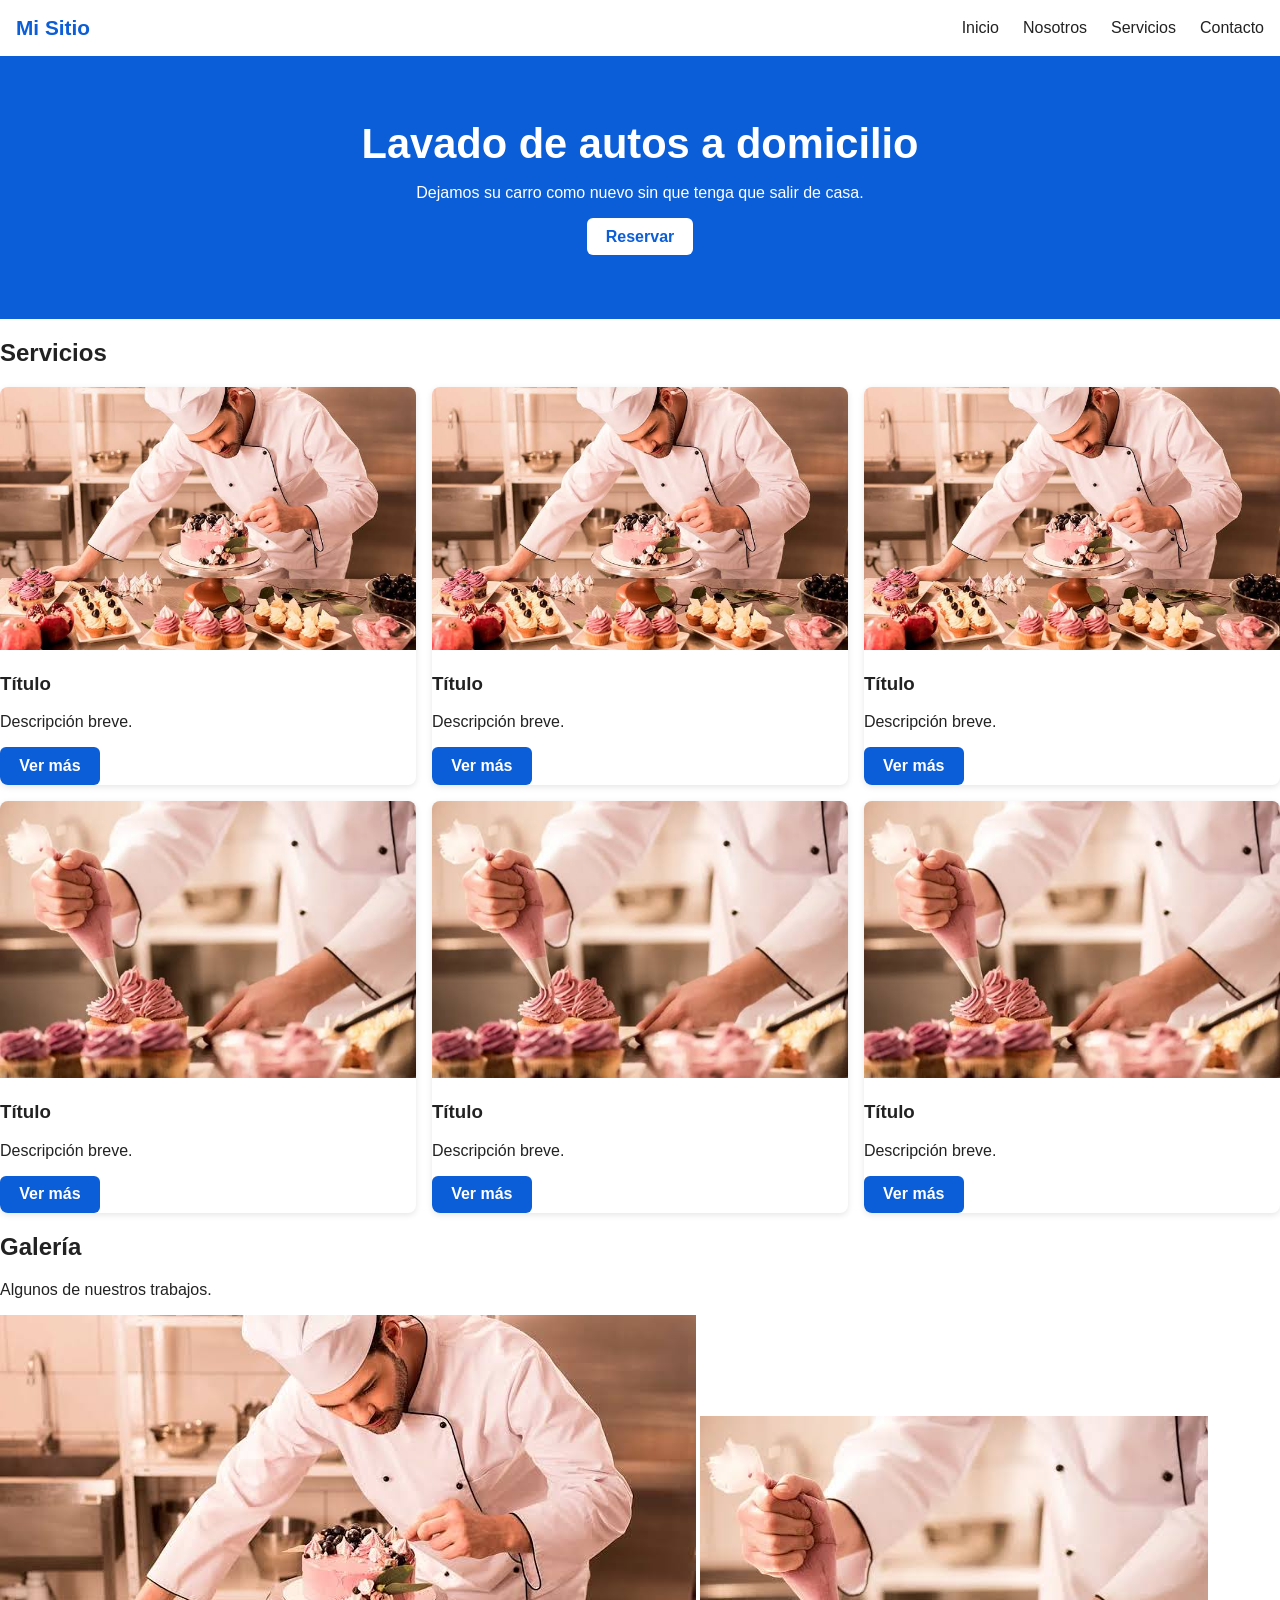
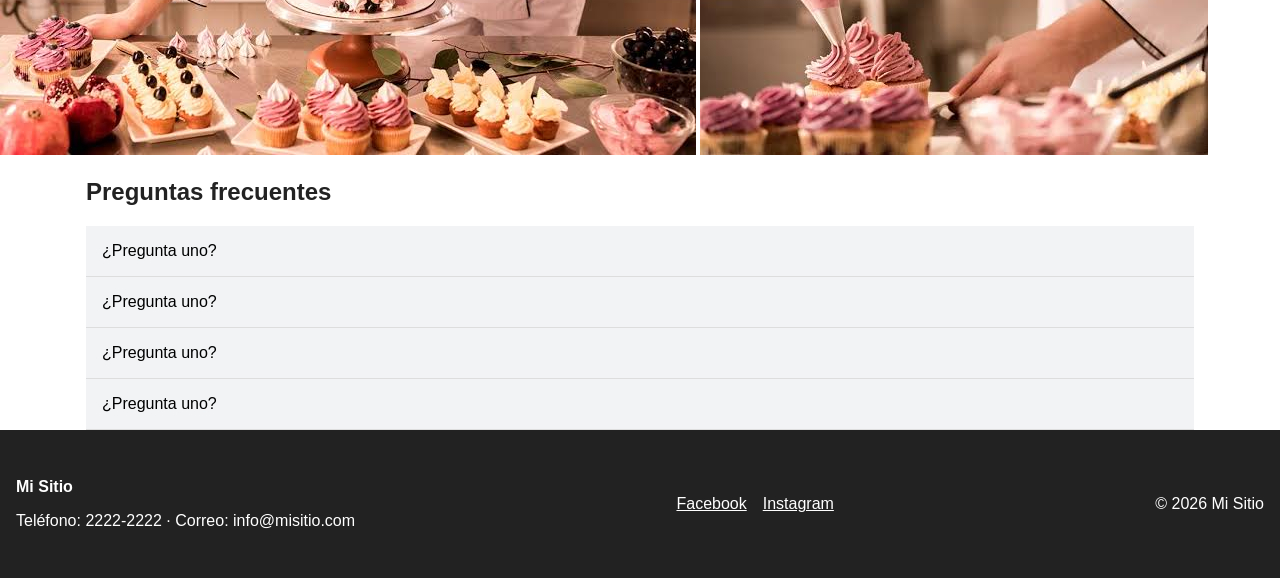
<file: index.html>
<!DOCTYPE html>
<html lang="es">
<head>
    <meta charset="UTF-8">
    <meta name="viewport" content="width=device-width, initial-scale=1.0">
    <title>Pastelería</title>
      <link rel="stylesheet" href="css/estilos.css">
</head>
<body>
 


<header class="header">
  <a href="index.html" class="logo">Mi Sitio</a>

  <button class="hamburguesa" id="btnMenu">
    <span></span><span></span><span></span>
  </button>

  <nav class="menu" id="menu">
    <ul>
      <li><a href="index.html">Inicio</a></li>
      <li><a href="nosotros.html">Nosotros</a></li>
      <li><a href="servicios.html">Servicios</a></li>
      <li><a href="contacto.html">Contacto</a></li>
    </ul>
  </nav>
</header>

<main>
  <section class="portada">
    <h1>Lavado de autos a domicilio</h1>
    <p>Dejamos su carro como nuevo sin que tenga que salir de casa.</p>
    <a href="contacto.html" class="boton">Reservar</a>
  </section>

  <section class="servicios">
    <h2>Servicios</h2>
  <div class="cards">
  <article class="tarjeta">
    <img src="img/pastel1.jpg" alt="Servicio 1">
    <h3>Título</h3>
    <p>Descripción breve.</p>
    <a href="#" class="boton">Ver más</a>
  </article>

   <article class="tarjeta">
    <img src="img/pastel1.jpg" alt="Servicio 1">
    <h3>Título</h3>
    <p>Descripción breve.</p>
    <a href="#" class="boton">Ver más</a>
  </article>
   <article class="tarjeta">
    <img src="img/pastel1.jpg" alt="Servicio 1">
    <h3>Título</h3>
    <p>Descripción breve.</p>
    <a href="#" class="boton">Ver más</a>
  </article>
   <article class="tarjeta">
    <img src="img/pastel2.jpg" alt="Servicio 1">
    <h3>Título</h3>
    <p>Descripción breve.</p>
    <a href="#" class="boton">Ver más</a>
  </article>
   <article class="tarjeta">
    <img src="img/pastel2.jpg" alt="Servicio 1">
    <h3>Título</h3>
    <p>Descripción breve.</p>
    <a href="#" class="boton">Ver más</a>
  </article>
   <article class="tarjeta">
    <img src="img/pastel2.jpg" alt="Servicio 1">
    <h3>Título</h3>
    <p>Descripción breve.</p>
    <a href="#" class="boton">Ver más</a>
  </article>

</div>

  </section>

  <section class="galeria">
    <h2>Galería</h2>
    <p>Algunos de nuestros trabajos.</p>
    <img src="img/pastel1.jpg" alt="Auto recién lavado frente a una casa">
<img src="img/pastel2.jpg" alt="Interior de un auto aspirado y limpio">
  </section>


  <section class="preguntas contenedor">
  <h2>Preguntas frecuentes</h2>
  <div class="accordion">
    <div class="item">
      <button class="titulo">¿Pregunta uno?</button>
      <div class="contenido"><p>Respuesta uno.</p></div>
    </div>


 <div class="item">
      <button class="titulo">¿Pregunta uno?</button>
      <div class="contenido"><p>Respuesta uno.</p></div>
    </div>


     <div class="item">
      <button class="titulo">¿Pregunta uno?</button>
      <div class="contenido"><p>Respuesta uno.</p></div>
    </div>
     <div class="item">
      <button class="titulo">¿Pregunta uno?</button>
      <div class="contenido"><p>Respuesta uno.</p></div>
    </div>
    



</div>
</section>
</main>
<footer class="footer">
  <div>
    <p><strong>Mi Sitio</strong></p>
    <p>Teléfono: 2222-2222 · Correo: info@misitio.com</p>
  </div>
  <ul class="redes">
    <li><a href="https://www.facebook.com/" target="_blank" rel="noopener">Facebook</a></li>
    <li><a href="https://www.instagram.com/" target="_blank" rel="noopener">Instagram</a></li>
  </ul>
  <p>&copy; 2026 Mi Sitio</p>
</footer>
<script src="js/main.js" defer></script>
</body>
</html>
</file>
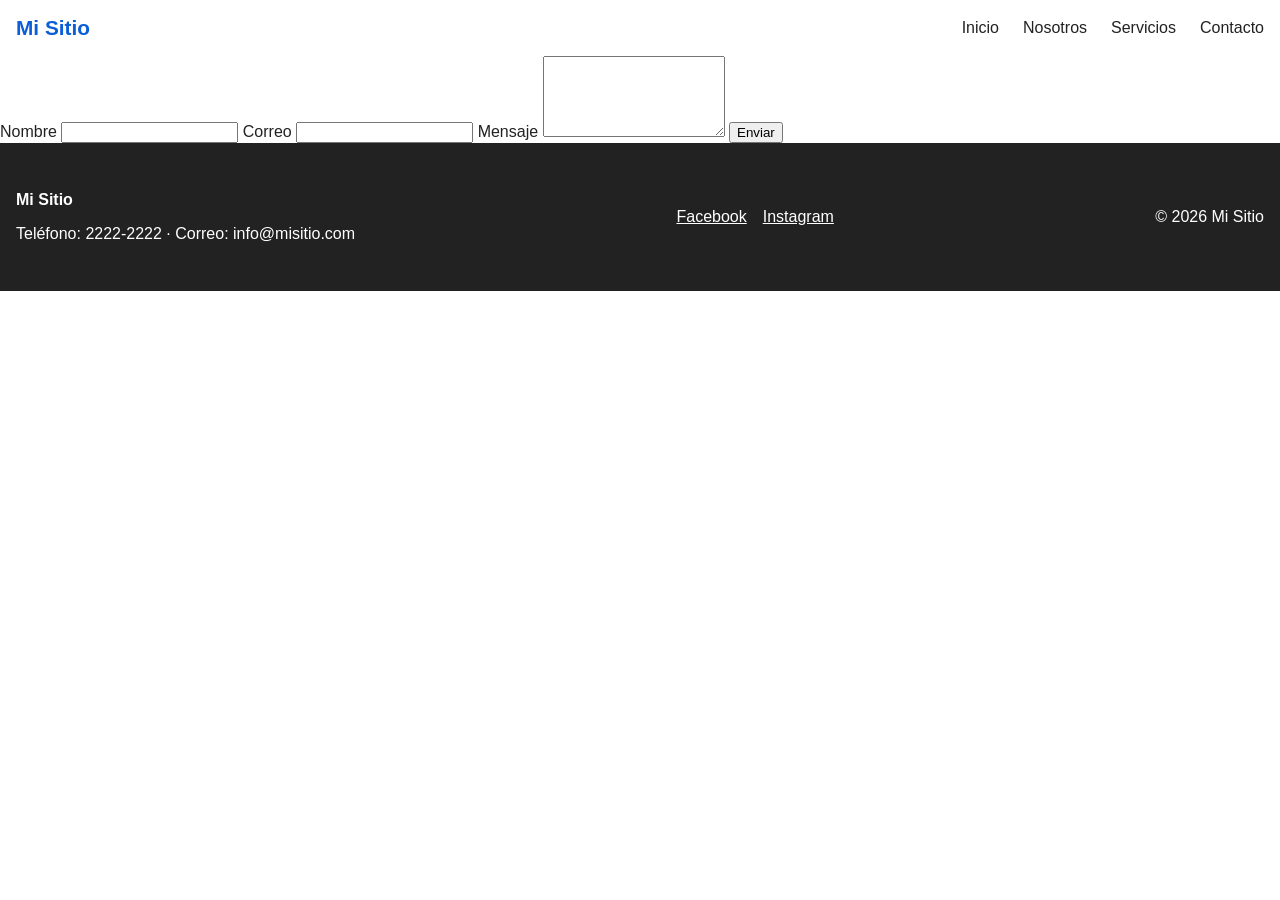
<file: contacto.html>
<!DOCTYPE html>
<html lang="es">
<head>
    <meta charset="UTF-8">
    <meta name="viewport" content="width=device-width, initial-scale=1.0">
    <title>Pastelería</title>
      <link rel="stylesheet" href="css/estilos.css">
</head>
<body>
 


<header class="header">
  <a href="index.html" class="logo">Mi Sitio</a>

  <button class="hamburguesa" id="btnMenu">
    <span></span><span></span><span></span>
  </button>

  <nav class="menu" id="menu">
    <ul>
      <li><a href="index.html">Inicio</a></li>
      <li><a href="nosotros.html">Nosotros</a></li>
      <li><a href="servicios.html">Servicios</a></li>
      <li><a href="contacto.html">Contacto</a></li>
    </ul>
  </nav>
</header>
<main>
    <form action="enviar.php" method="post" class="formulario">
  <label for="nombre">Nombre</label>
  <input type="text" id="nombre" name="nombre" required>

  <label for="correo">Correo</label>
  <input type="email" id="correo" name="correo" required>

  <label for="mensaje">Mensaje</label>
  <textarea id="mensaje" name="mensaje" rows="5" required></textarea>

  <button type="submit">Enviar</button>
</form>
</main>


<footer class="footer">
  <div>
    <p><strong>Mi Sitio</strong></p>
    <p>Teléfono: 2222-2222 · Correo: info@misitio.com</p>
  </div>
  <ul class="redes">
    <li><a href="https://www.facebook.com/" target="_blank" rel="noopener">Facebook</a></li>
    <li><a href="https://www.instagram.com/" target="_blank" rel="noopener">Instagram</a></li>
  </ul>
  <p>&copy; 2026 Mi Sitio</p>
</footer>
<script src="js/main.js" defer></script>
</body>
</html>
</file>
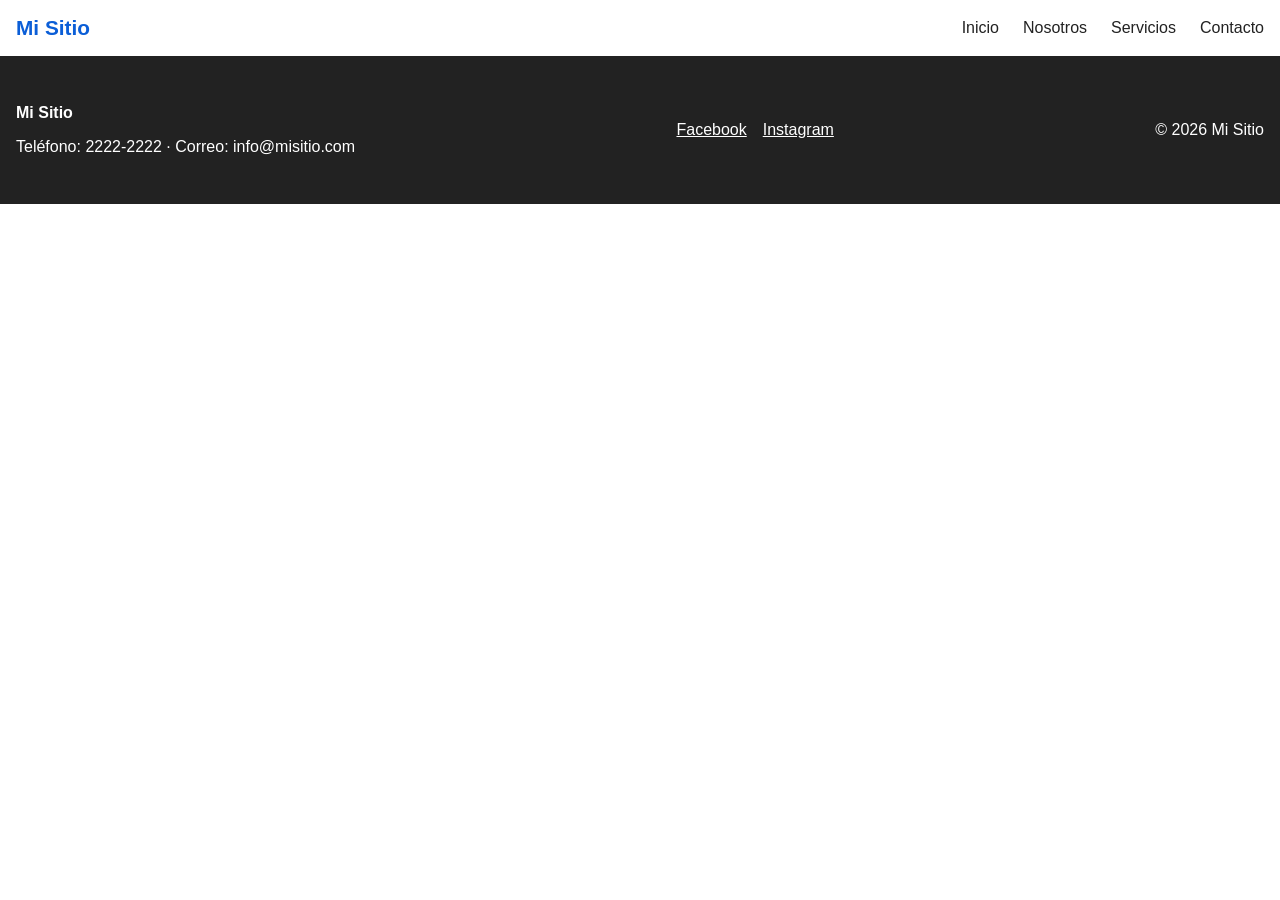
<file: nosotros.html>
<!DOCTYPE html>
<html lang="es">
<head>
    <meta charset="UTF-8">
    <meta name="viewport" content="width=device-width, initial-scale=1.0">
    <title>Pastelería</title>
      <link rel="stylesheet" href="css/estilos.css">
</head>
<body>
 


<header class="header">
  <a href="index.html" class="logo">Mi Sitio</a>

  <button class="hamburguesa" id="btnMenu">
    <span></span><span></span><span></span>
  </button>

  <nav class="menu" id="menu">
    <ul>
      <li><a href="index.html">Inicio</a></li>
      <li><a href="nosotros.html">Nosotros</a></li>
      <li><a href="servicios.html">Servicios</a></li>
      <li><a href="contacto.html">Contacto</a></li>
    </ul>
  </nav>
</header>


<footer class="footer">
  <div>
    <p><strong>Mi Sitio</strong></p>
    <p>Teléfono: 2222-2222 · Correo: info@misitio.com</p>
  </div>
  <ul class="redes">
    <li><a href="https://www.facebook.com/" target="_blank" rel="noopener">Facebook</a></li>
    <li><a href="https://www.instagram.com/" target="_blank" rel="noopener">Instagram</a></li>
  </ul>
  <p>&copy; 2026 Mi Sitio</p>
</footer>
<script src="js/main.js" defer></script>
</body>
</html>
</file>
<file: css/estilos.css>
*, *::before, *::after { box-sizing: border-box; }
body { margin: 0; font-family: Arial, sans-serif; color: var(--color-texto); }
img { max-width: 100%; height: auto; }

:root {
  --color-principal: #0b5ed7;
  --color-texto: #222;
  --ancho-max: 1140px;
}

.contenedor {
  width: 100%;
  max-width: var(--ancho-max);
  margin: 0 auto;
  padding: 0 1rem;
}

.header {                     /* logo a un lado, menú al otro */
  display: flex;
  justify-content: space-between;
  align-items: center;
  padding: 1rem;
}

.logo {
  font-size: 1.3rem;
  font-weight: bold;
  color: var(--color-principal);
  text-decoration: none;
}

.menu ul {
  display: flex;
  gap: 1.5rem;
  list-style: none;
  margin: 0; padding: 0;
}

.menu a { color: var(--color-texto); text-decoration: none; }
.menu a:hover { color: var(--color-principal); }

.hamburguesa {
  display: flex;
  flex-direction: column;
  gap: 5px;
  padding: .5rem;
  background: none;
  border: 0;
  cursor: pointer;
}

.hamburguesa span {
  display: block;
  width: 26px;
  height: 3px;
  background: var(--color-texto);
  border-radius: 2px;
  transition: transform .2s, opacity .2s;   /* para animarlas en la clase 4 */
}

.portada {
  padding: 3rem 1rem;
  text-align: center;
  background: var(--color-principal);
  color: #fff;
}

.portada h1 { margin: 0 0 1rem; font-size: 1.8rem; }

.boton {
  display: inline-block;
  padding: .6rem 1.2rem;
  background: var(--color-principal);
  color: #fff;
  text-decoration: none;
  border-radius: 6px;
  font-weight: bold;
}

.portada .boton {             /* clase + clase = peso 20: gana a .boton */
  background: #fff;
  color: var(--color-principal);
}

.footer {
  display: flex;
  flex-direction: column;
  gap: 1rem;
  padding: 2rem 1rem;
  background: #222;
  color: #fff;
  text-align: center;
}

.footer a { color: #fff; }

.redes {
  display: flex;
  justify-content: center;
  gap: 1rem;
  list-style: none;
  margin: 0; padding: 0;
}

.cards { display: flex; flex-wrap: wrap; gap: 1rem; }

.tarjeta {
  width: 100%;
  background: #fff;
  border-radius: 8px;
  box-shadow: 0 2px 6px rgba(0,0,0,.1);
  overflow: hidden;
  transition: transform .2s;
}
.tarjeta:hover { transform: translateY(-4px); }


.accordion .titulo {
  width: 100%;
  padding: 1rem;
  text-align: left;
  font-size: 1rem;
  background: #f1f3f5;
  border: 0;
  border-bottom: 1px solid #ddd;
  cursor: pointer;
}
.header { flex-wrap: wrap; }          /* el menú abierto baja a otra línea */
.menu { width: 100%; }
.menu.abierto { display: block; }
.menu.abierto ul { flex-direction: column; padding-top: 1rem; }

.accordion .contenido { display: none; padding: 0 1rem; }
.accordion .item.activo .contenido { display: block; }

.hamburguesa.activo span:nth-child(1) { transform: translateY(8px) rotate(45deg); }
.hamburguesa.activo span:nth-child(2) { opacity: 0; }
.hamburguesa.activo span:nth-child(3) { transform: translateY(-8px) rotate(-45deg); }

@media (min-width: 701px) { .tarjeta { width: calc(50% - .5rem); } }
@media (min-width: 991px) { .tarjeta { width: calc(33.333% - .67rem); } }

/* base: celular */
.menu { display: none; }        /* lo abrirá la hamburguesa */

@media (min-width: 501px) {
  .portada h1 { font-size: 2.1rem; }
}

@media (min-width: 701px) {
  .portada { padding: 4rem 2rem; }
  .footer {
    flex-direction: row;
    justify-content: space-between;
    align-items: center;
    text-align: left;
  }
}

@media (min-width: 991px) {
  .menu { display: block; }       /* menú normal en pantalla grande */
  .hamburguesa { display: none; }
  .portada h1 { font-size: 2.6rem; }
  .menu { display: block; width: auto; }   /* siempre visible en escritorio */
.hamburguesa { display: none; }
.menu.abierto ul { flex-direction: row; padding-top: 0; }
}
</file>
